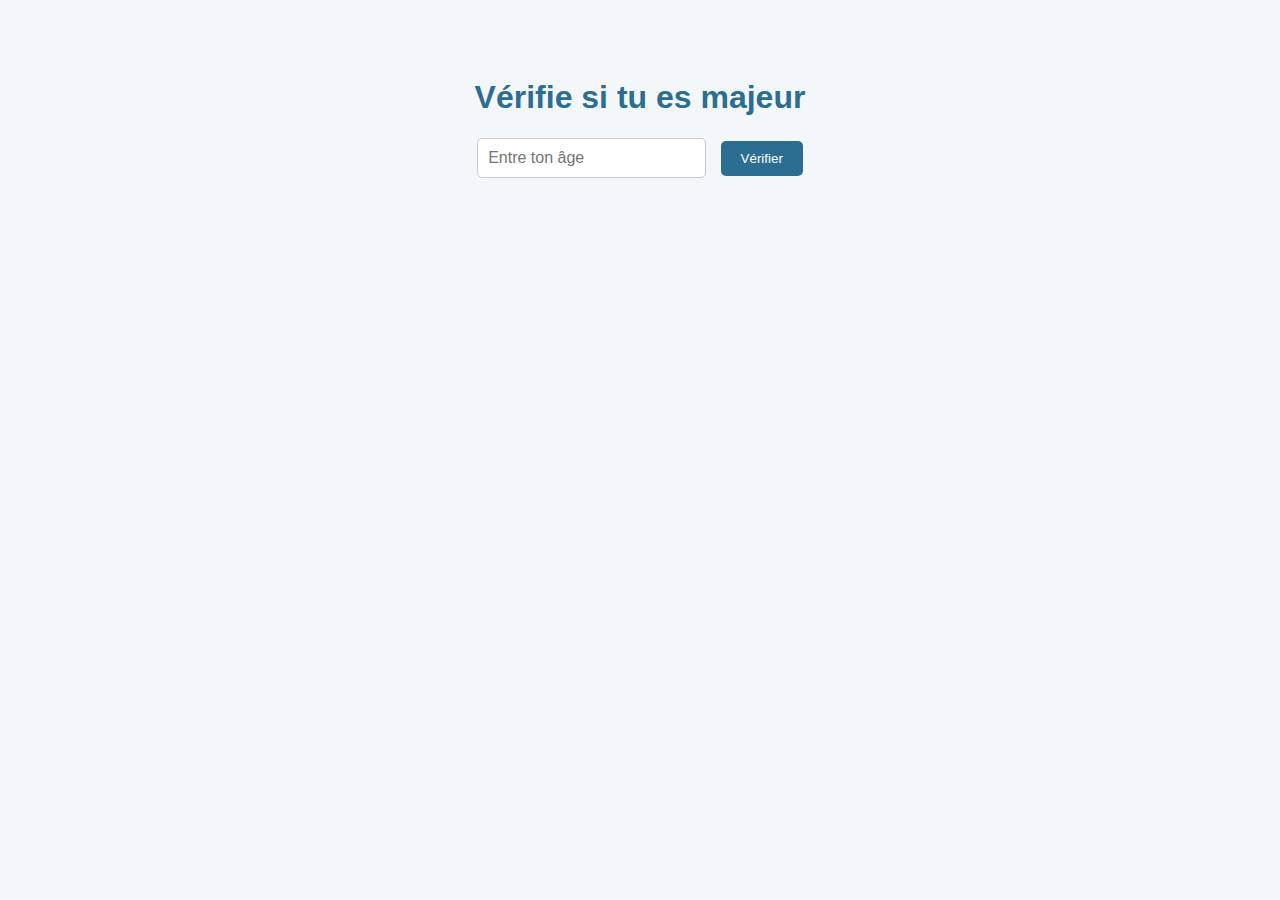
<file: age.html>
<!DOCTYPE html>
<html lang="fr">
<head>
  <meta charset="UTF-8">
  <title>Vérificateur d'âge</title>
  <style>
    body {
      font-family: Arial, sans-serif;
      background: #f4f7f9;
      text-align: center;
      padding-top: 50px;
    }

    h1 {
      color: #2C6E91;
    }

    input {
      padding: 10px;
      font-size: 16px;
      border-radius: 5px;
      border: 1px solid #ccc;
    }

    button {
      padding: 10px 20px;
      background: #2C6E91;
      color: white;
      border: none;
      border-radius: 5px;
      cursor: pointer;
      margin-left: 10px;
    }

    button:hover {
      background: #1a4a63;
    }

    p {
      font-size: 20px;
      margin-top: 20px;
      font-weight: bold;
    }
  </style>
</head>

<body>

  <h1>Vérifie si tu es majeur</h1>

  <input id="age" type="number" placeholder="Entre ton âge">
  <button onclick="verifierAge()">Vérifier</button>

  <p id="resultat"></p>

  <script>
    function estMajeur(age) {
      if (age >= 18) {
        return "Tu es MAJEUR 🎉";
      } else {
        return "Tu es MINEUR 👶";
      }
    }

    function verifierAge() {
      let age = document.getElementById("age").value;
      let message = estMajeur(age);
      document.getElementById("resultat").textContent = message;
    }
  </script>

</body>
</html>
</file>
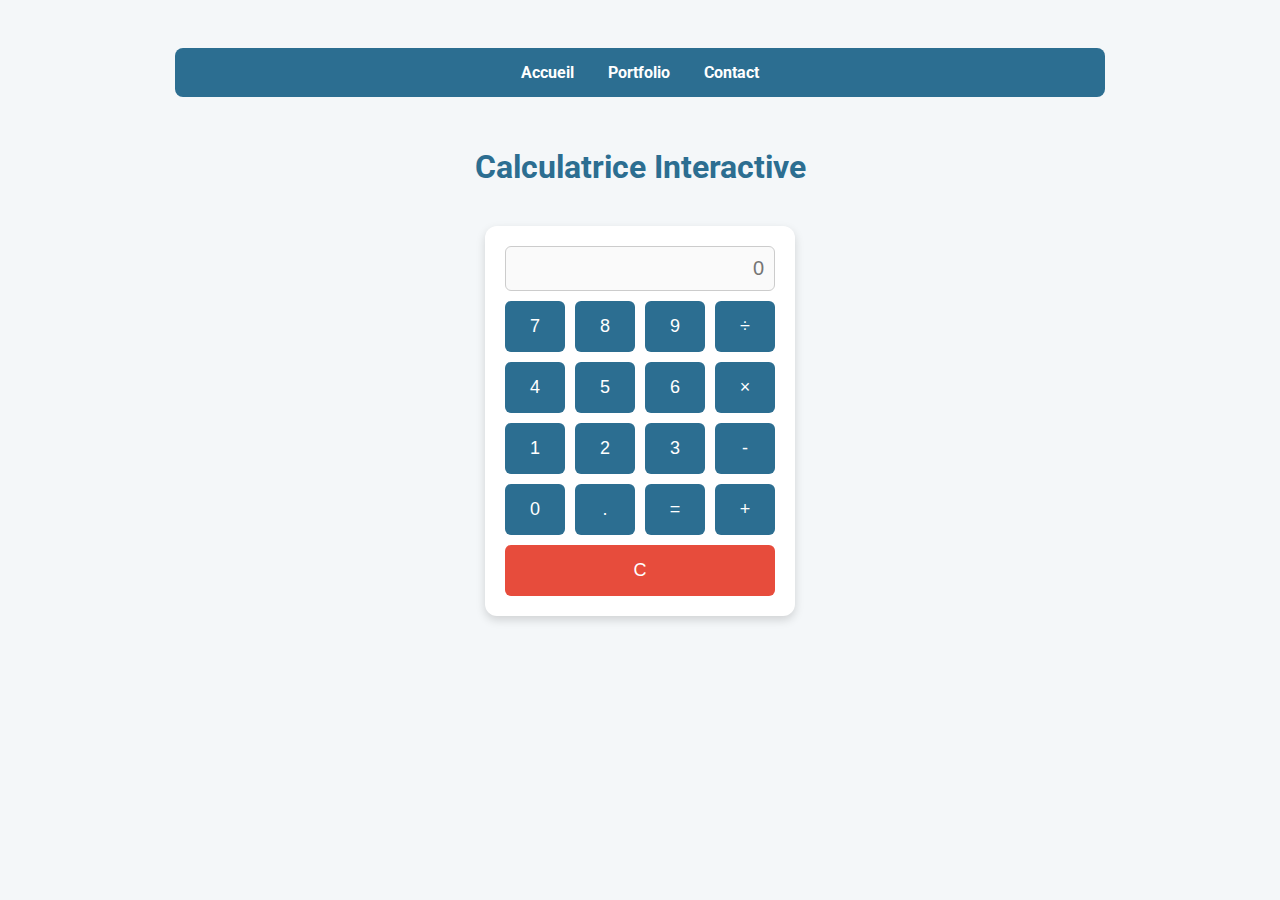
<file: calculatrice.html>
<!DOCTYPE html>
<html lang="fr">
<head>
  <meta charset="UTF-8">
  <title>Calculatrice Interactive</title>
  <link href="https://fonts.googleapis.com/css2?family=Roboto:wght@400;700&display=swap" rel="stylesheet">
  <style>
    body { font-family: 'Roboto', Arial, sans-serif; background-color: #f4f7f9; display: flex; flex-direction: column; align-items: center; padding: 40px; color: #333; }
    nav { background-color: #2C6E91; padding: 15px; text-align: center; border-radius: 8px; width: 100%; max-width: 900px; margin-bottom: 30px; }
    nav a { color: white; margin: 0 15px; font-weight: bold; text-decoration: none; }
    nav a:hover { text-decoration: underline; }
    h1 { color: #2C6E91; margin-bottom: 20px; }
    .calculator { background: white; padding: 20px; border-radius: 12px; box-shadow: 0 4px 10px rgba(0,0,0,0.15); display: grid; grid-template-columns: repeat(4, 60px); grid-gap: 10px; justify-content: center; margin-top: 20px; }
    .calculator input { grid-column: span 4; padding: 10px; font-size: 20px; text-align: right; border-radius: 6px; border: 1px solid #ccc; }
    button { padding: 15px; font-size: 18px; border-radius: 6px; border: none; background-color: #2C6E91; color: white; cursor: pointer; transition: background 0.3s; }
    button:hover { background-color: #1a4a63; }
  </style>
</head>
<body>

  <!-- Barre de navigation -->
  <nav>
    <a href="index.html">Accueil</a>
    <a href="portfolio.html">Portfolio</a>
    <a href="#contact">Contact</a>
  </nav>

  <h1>Calculatrice Interactive</h1>

  <div class="calculator">
    <input type="text" id="display" disabled placeholder="0">
    <button onclick="appendNumber('7')">7</button>
    <button onclick="appendNumber('8')">8</button>
    <button onclick="appendNumber('9')">9</button>
    <button onclick="setOperation('/')">÷</button>
    <button onclick="appendNumber('4')">4</button>
    <button onclick="appendNumber('5')">5</button>
    <button onclick="appendNumber('6')">6</button>
    <button onclick="setOperation('*')">×</button>
    <button onclick="appendNumber('1')">1</button>
    <button onclick="appendNumber('2')">2</button>
    <button onclick="appendNumber('3')">3</button>
    <button onclick="setOperation('-')">-</button>
    <button onclick="appendNumber('0')">0</button>
    <button onclick="appendNumber('.')">.</button>
    <button onclick="calculate()">=</button>
    <button onclick="setOperation('+')">+</button>
    <button onclick="clearDisplay()" style="grid-column: span 4; background-color:#e74c3c;">C</button>
  </div>

  <script>
    let currentOperation = null;
    let firstNumber = '';
    let secondNumber = '';
    let isSecond = false;
    const display = document.getElementById('display');
    function appendNumber(num) { if (!isSecond) { firstNumber += num; display.value = firstNumber; } else { secondNumber += num; display.value = secondNumber; } }
    function setOperation(op) { if (firstNumber === '') return; currentOperation = op; isSecond = true; display.value = ''; }
    function calculate() { if (!firstNumber || !secondNumber || !currentOperation) return; let result; const a = parseFloat(firstNumber); const b = parseFloat(secondNumber); switch(currentOperation) { case '+': result = a + b; break; case '-': result = a - b; break; case '*': result = a * b; break; case '/': result = a / b; break; } display.value = result; firstNumber = result.toString(); secondNumber = ''; isSecond = false; currentOperation = null; }
    function clearDisplay() { firstNumber = ''; secondNumber = ''; isSecond = false; currentOperation = null; display.value = ''; }
  </script>

</body>
</html>
</file>
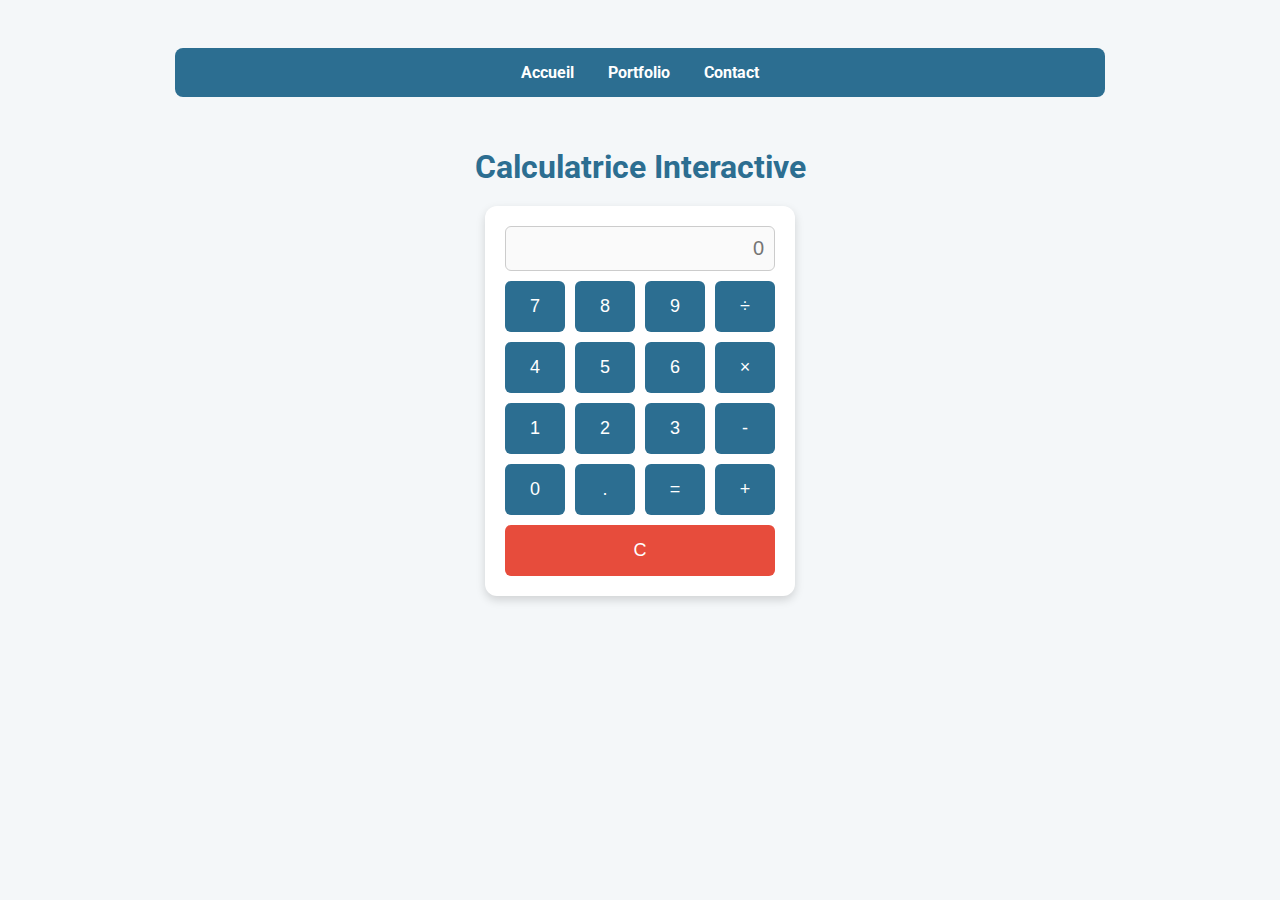
<file: Calculatrice.html>
<!DOCTYPE html>
<html lang="fr">
<head>
  <meta charset="UTF-8">
  <title>Calculatrice Interactive</title>
  
  <!-- Google Fonts -->
  <link href="https://fonts.googleapis.com/css2?family=Roboto:wght@400;700&display=swap" rel="stylesheet">

  <style>
    body {
      font-family: 'Roboto', Arial, sans-serif;
      background-color: #f4f7f9;
      display: flex;
      flex-direction: column;
      align-items: center;
      padding: 40px;
      color: #333;
    }

    nav {
      background-color: #2C6E91;
      padding: 15px;
      text-align: center;
      border-radius: 8px;
      width: 100%;
      max-width: 900px;
      margin-bottom: 30px;
    }

    nav a {
      color: white;
      margin: 0 15px;
      font-weight: bold;
      text-decoration: none;
    }

    nav a:hover {
      text-decoration: underline;
    }

    h1 {
      color: #2C6E91;
      margin-bottom: 20px;
    }

    .calculator {
      background: white;
      padding: 20px;
      border-radius: 12px;
      box-shadow: 0 4px 10px rgba(0,0,0,0.15);
      display: grid;
      grid-template-columns: repeat(4, 60px);
      grid-gap: 10px;
    }

    .calculator input {
      grid-column: span 4;
      padding: 10px;
      font-size: 20px;
      text-align: right;
      border-radius: 6px;
      border: 1px solid #ccc;
    }

    button {
      padding: 15px;
      font-size: 18px;
      border-radius: 6px;
      border: none;
      background-color: #2C6E91;
      color: white;
      cursor: pointer;
      transition: background 0.3s;
    }

    button:hover {
      background-color: #1a4a63;
    }
  </style>
</head>

<body>

  <!-- Barre de navigation -->
  <nav>
    <a href="index.html">Accueil</a>
    <a href="portfolio.html">Portfolio</a>
    <a href="#contact">Contact</a>
  </nav>

  <h1>Calculatrice Interactive</h1>

  <div class="calculator">
    <input type="text" id="display" disabled placeholder="0">
    <button onclick="appendNumber('7')">7</button>
    <button onclick="appendNumber('8')">8</button>
    <button onclick="appendNumber('9')">9</button>
    <button onclick="setOperation('/')">÷</button>
    <button onclick="appendNumber('4')">4</button>
    <button onclick="appendNumber('5')">5</button>
    <button onclick="appendNumber('6')">6</button>
    <button onclick="setOperation('*')">×</button>
    <button onclick="appendNumber('1')">1</button>
    <button onclick="appendNumber('2')">2</button>
    <button onclick="appendNumber('3')">3</button>
    <button onclick="setOperation('-')">-</button>
    <button onclick="appendNumber('0')">0</button>
    <button onclick="appendNumber('.')">.</button>
    <button onclick="calculate()">=</button>
    <button onclick="setOperation('+')">+</button>
    <button onclick="clearDisplay()" style="grid-column: span 4; background-color:#e74c3c;">C</button>
  </div>

  <script>
    let currentOperation = null;
    let firstNumber = '';
    let secondNumber = '';
    let isSecond = false;

    const display = document.getElementById('display');

    function appendNumber(num) {
      if (!isSecond) {
        firstNumber += num;
        display.value = firstNumber;
      } else {
        secondNumber += num;
        display.value = secondNumber;
      }
    }

    function setOperation(op) {
      if (firstNumber === '') return;
      currentOperation = op;
      isSecond = true;
      display.value = '';
    }

    function calculate() {
      if (!firstNumber || !secondNumber || !currentOperation) return;
      let result;
      const a = parseFloat(firstNumber);
      const b = parseFloat(secondNumber);
      switch(currentOperation) {
        case '+': result = a + b; break;
        case '-': result = a - b; break;
        case '*': result = a * b; break;
        case '/': result = a / b; break;
      }
      display.value = result;
      firstNumber = result.toString();
      secondNumber = '';
      isSecond = false;
      currentOperation = null;
    }

    function clearDisplay() {
      firstNumber = '';
      secondNumber = '';
      isSecond = false;
      currentOperation = null;
      display.value = '';
    }
  </script>

</body>
</html>
</file>
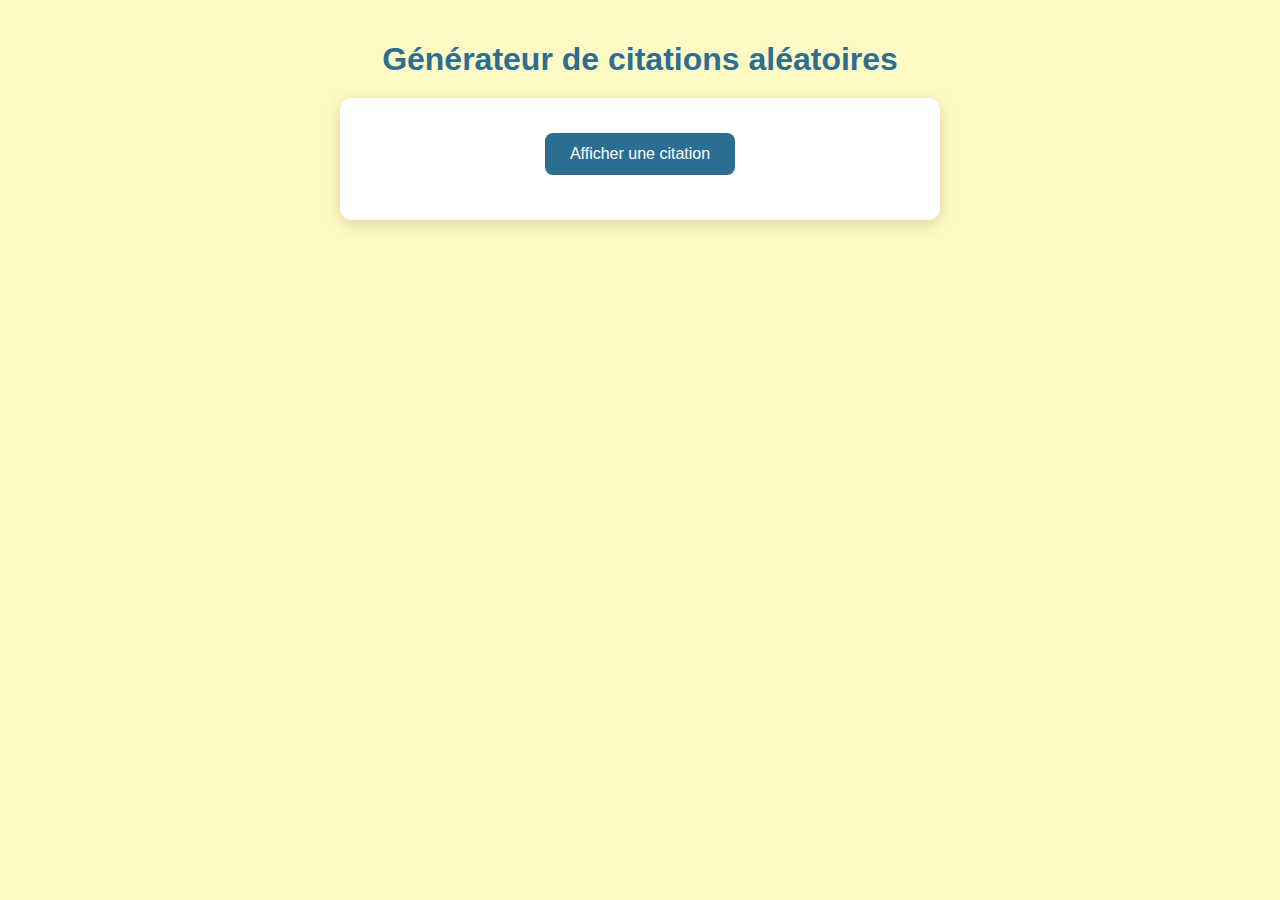
<file: citations.html>
<!DOCTYPE html>
<html lang="fr">
<head>
  <meta charset="UTF-8">
  <title>Générateur de citations</title>
  <style>
    body {
      font-family: 'Roboto', Arial, sans-serif;
      background-color: #fff9c4; /* arrière-plan jaune clair */
      max-width: 600px;
      margin: auto;
      padding: 20px;
      text-align: center;
    }

    h1 {
      color: #2C6E91;
      margin-bottom: 20px;
    }

    .box {
      background: white;
      padding: 25px;
      border-radius: 12px;
      box-shadow: 0 4px 15px rgba(0,0,0,0.15);
      margin-bottom: 30px;
    }

    button {
      padding: 12px 25px;
      background-color: #2C6E91;
      color: white;
      border: none;
      border-radius: 8px;
      cursor: pointer;
      font-size: 16px;
      margin-top: 10px;
      transition: background 0.3s;
    }

    button:hover {
      background-color: #1a4a63;
    }

    #citation {
      margin-top: 20px;
      font-size: 18px;
      font-style: italic;
      color: #2C6E91;
    }
  </style>
</head>
<body>

  <h1>Générateur de citations aléatoires</h1>

  <div class="box">
    <button onclick="nouvelleCitation()">Afficher une citation</button>
    <div id="citation"></div>
  </div>

  <script>
    const citations = [
      "La vie est un mystère qu'il faut vivre, et non un problème à résoudre. – Gandhi",
      "Le succès c’est tomber sept fois et se relever huit. – Proverbe japonais",
      "Rêve comme si tu vivais éternellement, vis comme si tu mourais aujourd’hui. – James Dean",
      "Le bonheur n’est pas quelque chose de prêt à l’emploi. – Dalaï Lama",
      "Fais de ta vie un rêve, et d’un rêve, une réalité. – Antoine de Saint-Exupéry"
    ];

    function nouvelleCitation() {
      const index = Math.floor(Math.random() * citations.length);
      document.getElementById("citation").textContent = citations[index];
    }
  </script>

</body>
</html>
</file>
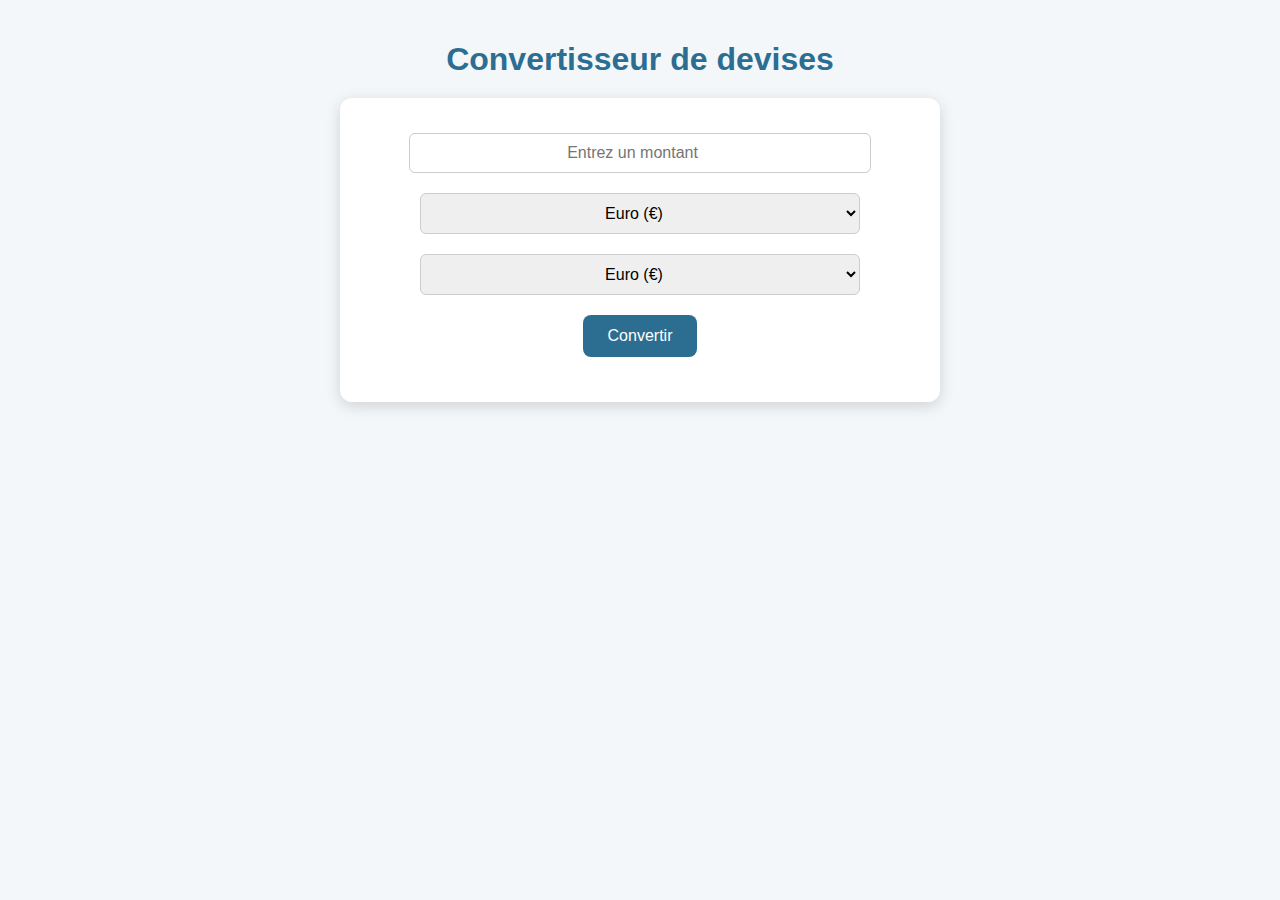
<file: convertisseur.html>
<!DOCTYPE html>
<html lang="fr">
<head>
  <meta charset="UTF-8">
  <title>Convertisseur de devises</title>
  <style>
    body {
      font-family: 'Roboto', Arial, sans-serif;
      background-color: #f4f7f9;
      max-width: 600px;
      margin: auto;
      padding: 20px;
      text-align: center;
    }

    h1 {
      color: #2C6E91;
      margin-bottom: 20px;
    }

    .box {
      background: white;
      padding: 25px;
      border-radius: 12px;
      box-shadow: 0 4px 15px rgba(0,0,0,0.15);
      margin-bottom: 30px;
    }

    input, select {
      padding: 10px;
      font-size: 16px;
      margin: 10px 0;
      border-radius: 6px;
      border: 1px solid #ccc;
      width: 80%;
      text-align: center;
    }

    button {
      padding: 12px 25px;
      background-color: #2C6E91;
      color: white;
      border: none;
      border-radius: 8px;
      cursor: pointer;
      font-size: 16px;
      margin-top: 10px;
      transition: background 0.3s;
    }

    button:hover {
      background-color: #1a4a63;
    }

    #resultat {
      margin-top: 20px;
      font-size: 20px;
      font-weight: bold;
      color: #2C6E91;
    }
  </style>
</head>
<body>

  <h1>Convertisseur de devises</h1>

  <div class="box">
    <input type="number" id="montant" placeholder="Entrez un montant">
    <br>
    <select id="from">
      <option value="EUR">Euro (€)</option>
      <option value="USD">Dollar ($)</option>
      <option value="EGP">Livre égyptienne (EGP)</option>
    </select>
    <br>
    <select id="to">
      <option value="EUR">Euro (€)</option>
      <option value="USD">Dollar ($)</option>
      <option value="EGP">Livre égyptienne (EGP)</option>
    </select>
    <br>
    <button onclick="convertir()">Convertir</button>

    <div id="resultat"></div>
  </div>

  <script>
    // Taux fixes
    const taux = {
      "EUR": { "USD": 1.08, "EGP": 55, "EUR": 1 },
      "USD": { "EUR": 0.93, "EGP": 50.9, "USD": 1 },
      "EGP": { "EUR": 0.018, "USD": 0.019, "EGP": 1 }
    };

    function convertir() {
      let montant = parseFloat(document.getElementById("montant").value);
      let from = document.getElementById("from").value;
      let to = document.getElementById("to").value;

      if (isNaN(montant)) {
        alert("Merci d’entrer un montant valide !");
        return;
      }

      let resultat = montant * taux[from][to];
      document.getElementById("resultat").textContent = 
        montant + " " + from + " = " + resultat.toFixed(2) + " " + to;
    }
  </script>

</body>
</html>
</file>
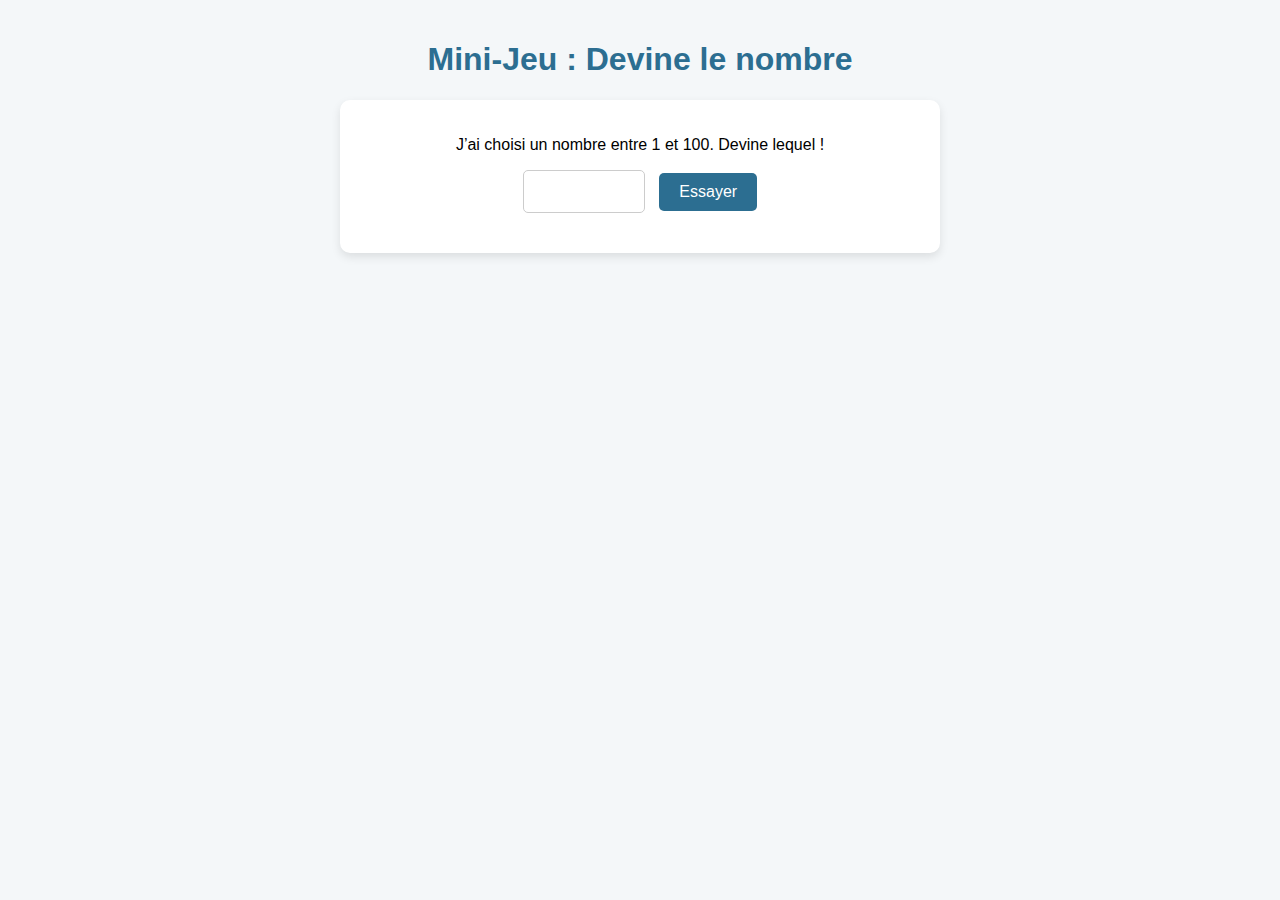
<file: devine.html>
<!DOCTYPE html>
<html lang="fr">
<head>
  <meta charset="UTF-8">
  <title>Devine le nombre</title>
  <style>
    body {
      font-family: Arial, sans-serif;
      background: #f4f7f9;
      padding: 20px;
      max-width: 600px;
      margin: auto;
      text-align: center;
    }

    h1 {
      color: #2C6E91;
    }

    .box {
      background: white;
      padding: 20px;
      border-radius: 10px;
      box-shadow: 0 4px 10px rgba(0,0,0,0.1);
      margin-top: 20px;
    }

    input {
      padding: 10px;
      font-size: 18px;
      border-radius: 5px;
      border: 1px solid #ccc;
      width: 100px;
      text-align: center;
    }

    button {
      padding: 10px 20px;
      margin-left: 10px;
      background-color: #2C6E91;
      color: white;
      border: none;
      border-radius: 5px;
      cursor: pointer;
      font-size: 16px;
    }

    button:hover {
      background-color: #1a4a63;
    }

    #message {
      margin-top: 20px;
      font-size: 18px;
      font-weight: bold;
      color: #2C6E91;
    }
  </style>
</head>
<body>

  <h1>Mini-Jeu : Devine le nombre</h1>

  <div class="box">
    <p>J’ai choisi un nombre entre 1 et 100. Devine lequel !</p>
    <input type="number" id="guess" min="1" max="100">
    <button onclick="verifier()">Essayer</button>

    <p id="message"></p>
    <p id="essais"></p>
  </div>

  <script>
    let nombreSecret = Math.floor(Math.random() * 100) + 1;
    let compteur = 0;

    function verifier() {
      let essai = parseInt(document.getElementById("guess").value);
      compteur++;

      if (essai === nombreSecret) {
        document.getElementById("message").textContent = "🎉 Bravo ! Tu as trouvé le nombre en " + compteur + " essais !";
      } else if (essai < nombreSecret) {
        document.getElementById("message").textContent = "Plus haut ⬆️";
      } else if (essai > nombreSecret) {
        document.getElementById("message").textContent = "Plus bas ⬇️";
      }

      document.getElementById("essais").textContent = "Nombre d’essais : " + compteur;
    }
  </script>

</body>
</html>
</file>
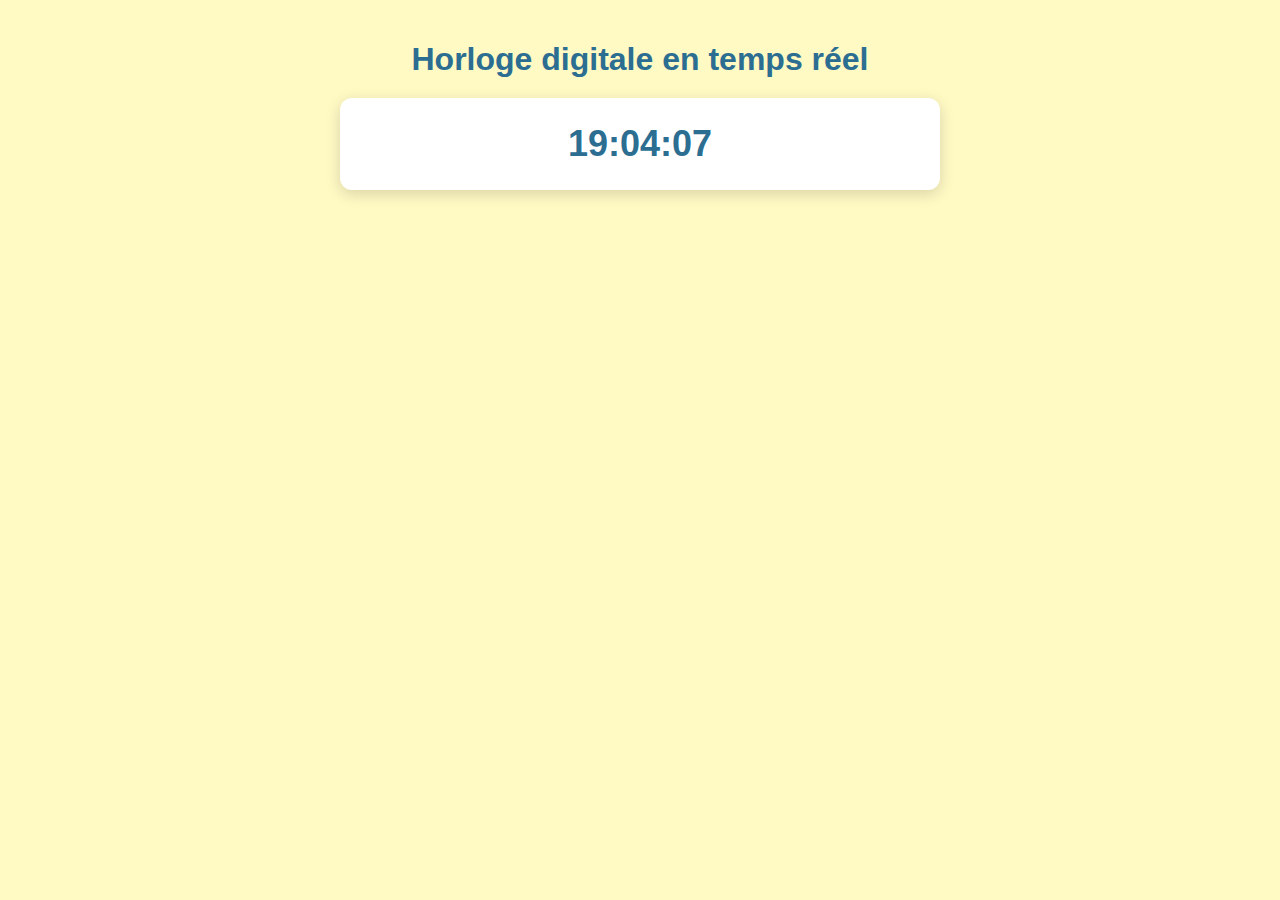
<file: horloge.html>
<!DOCTYPE html>
<html lang="fr">
<head>
  <meta charset="UTF-8">
  <title>Horloge digitale</title>
  <style>
    body {
      font-family: 'Roboto', Arial, sans-serif;
      background-color: #fff9c4; /* arrière-plan jaune clair */
      max-width: 600px;
      margin: auto;
      padding: 20px;
      text-align: center;
    }

    h1 {
      color: #2C6E91;
      margin-bottom: 20px;
    }

    .box {
      background: white;
      padding: 25px;
      border-radius: 12px;
      box-shadow: 0 4px 15px rgba(0,0,0,0.15);
      margin-bottom: 30px;
    }

    #horloge {
      font-size: 36px;
      font-weight: bold;
      color: #2C6E91;
    }
  </style>
</head>
<body>

  <h1>Horloge digitale en temps réel</h1>

  <div class="box">
    <div id="horloge"></div>
  </div>

  <script>
    function mettreAJourHorloge() {
      const maintenant = new Date();
      let h = maintenant.getHours().toString().padStart(2,'0');
      let m = maintenant.getMinutes().toString().padStart(2,'0');
      let s = maintenant.getSeconds().toString().padStart(2,'0');
      document.getElementById("horloge").textContent = `${h}:${m}:${s}`;
    }

    setInterval(mettreAJourHorloge, 1000);
    mettreAJourHorloge(); // affichage immédiat au chargement
  </script>

</body>
</html>
</file>
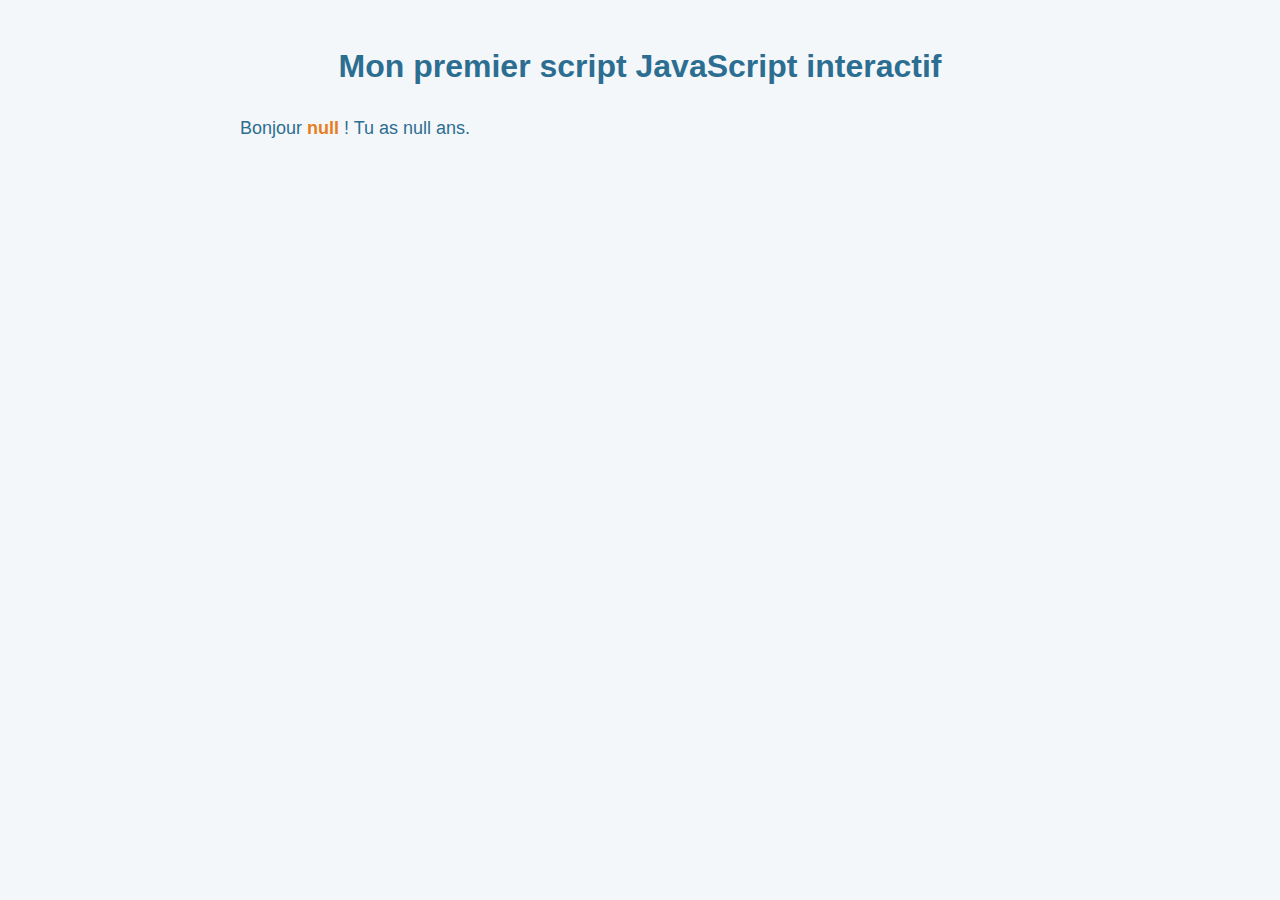
<file: interaction.html>
<!DOCTYPE html>
<html lang="fr">
<head>
  <meta charset="UTF-8">
  <title>Script Interactif</title>
  <style>
    body {
      font-family: 'Arial', sans-serif;
      background-color: #f4f7f9;
      color: #333;
      max-width: 800px;
      margin: auto;
      padding: 20px;
      line-height: 1.6;
    }

    h1 {
      color: #2C6E91;
      text-align: center;
    }

    p {
      font-size: 18px;
      color: #2C6E91;
    }

    .highlight {
      color: #e67e22; /* couleur orange pour les messages */
      font-weight: bold;
    }
  </style>
</head>
<body>

  <h1>Mon premier script JavaScript interactif</h1>

  <script>
    let prenomUser = prompt("Quel est ton prénom ?");
    let ageUser = prompt("Quel âge as-tu ?");
    let aimeCoderUser = prompt("Aimes-tu coder ? (oui/non)");

    document.body.innerHTML += `<p>Bonjour <span class="highlight">${prenomUser}</span> ! Tu as ${ageUser} ans.</p>`;

    if (aimeCoderUser.toLowerCase() === "oui") {
      document.body.innerHTML += `<p class="highlight">J'aime coder !</p>`;
    }
  </script>

</body>
</html>
</file>
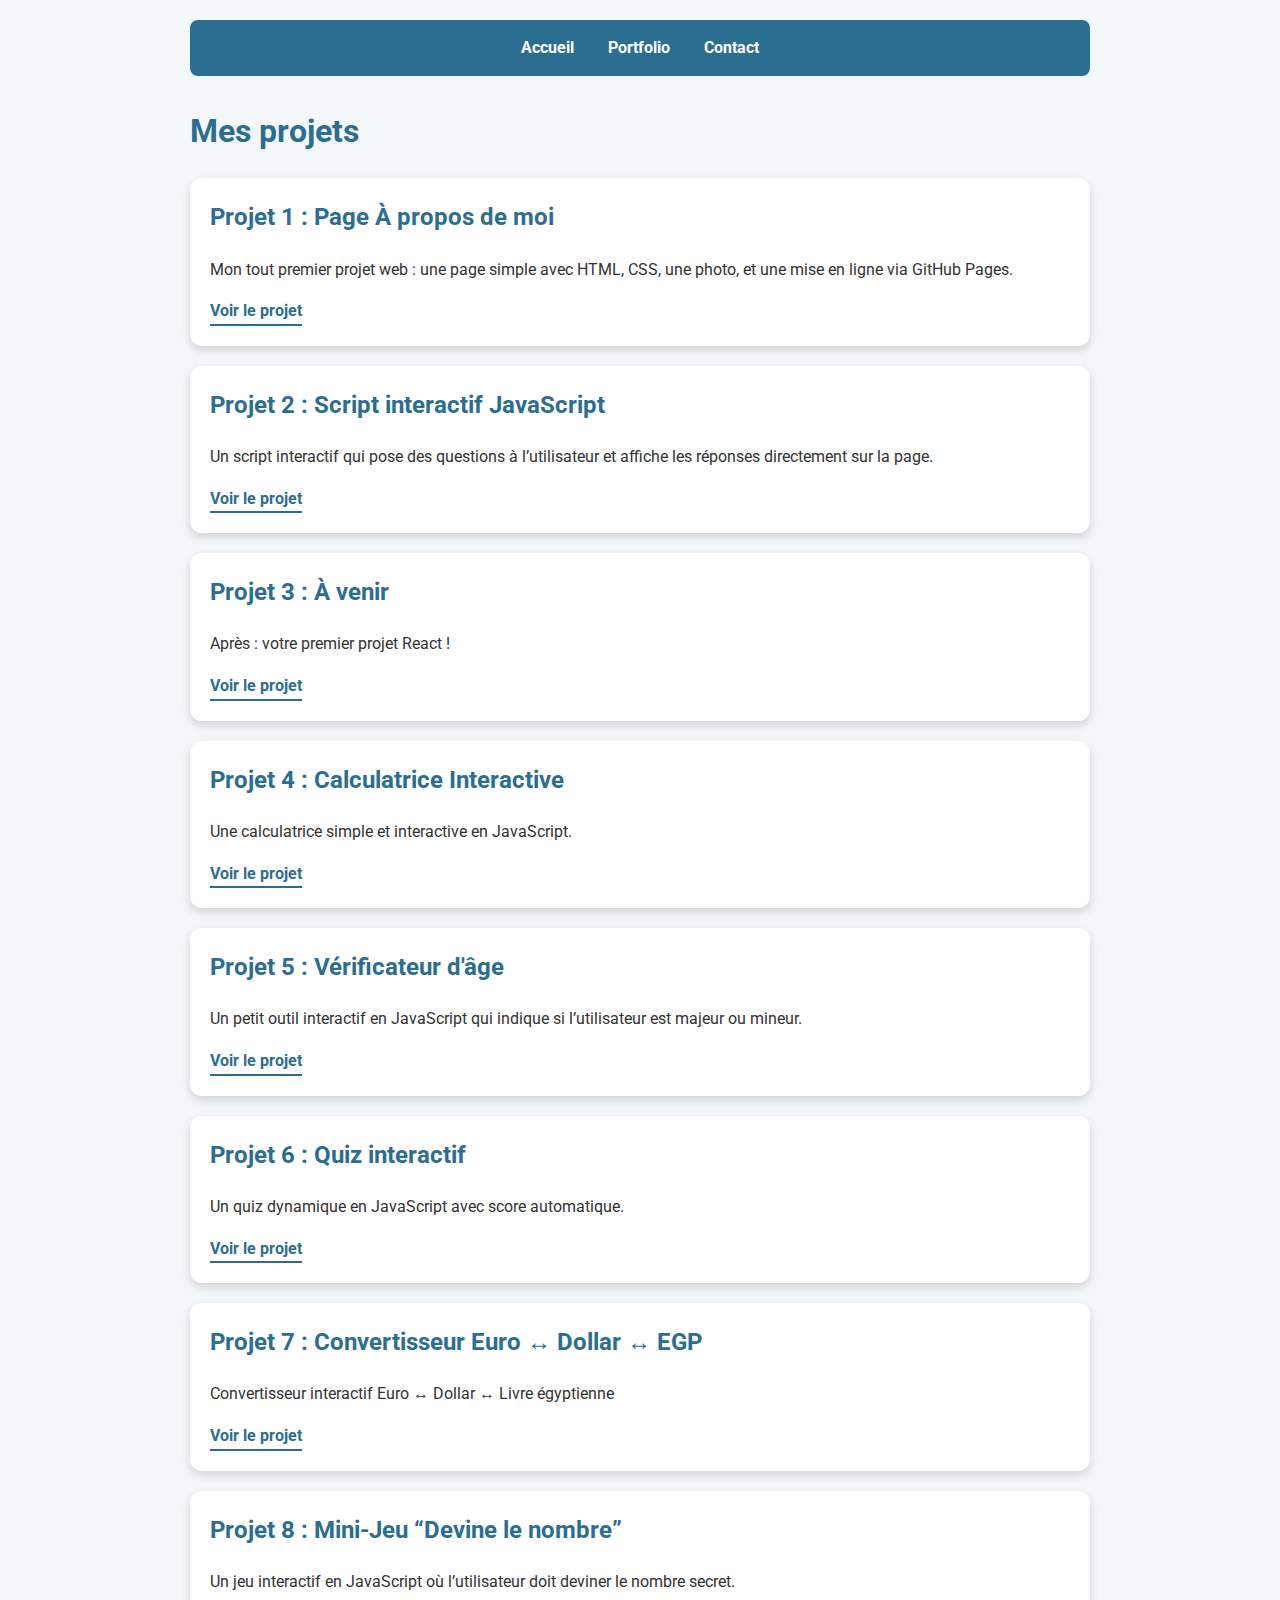
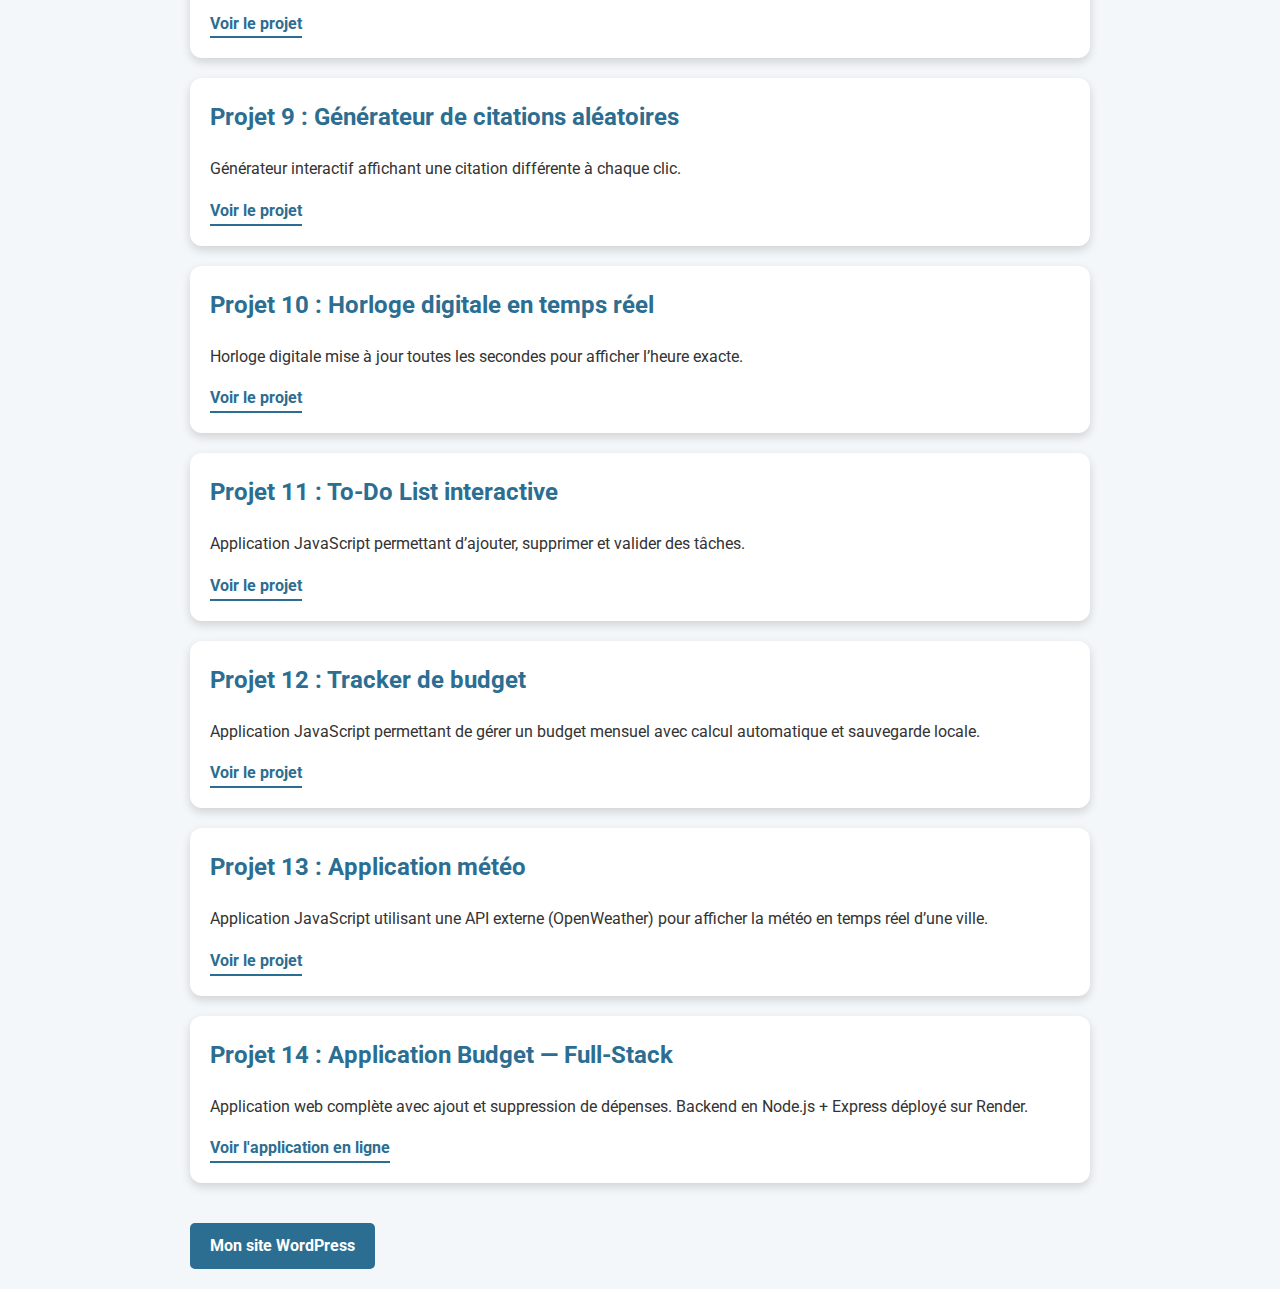
<file: portfolio.html>
<!DOCTYPE html>
<html lang="fr">
<head>
  <meta charset="UTF-8">
  <title>Mon portfolio</title>
  
  <!-- Google Fonts -->
  <link href="https://fonts.googleapis.com/css2?family=Roboto:wght@400;700&display=swap" rel="stylesheet">

  <style>
    body {
      font-family: 'Roboto', Arial, sans-serif;
      max-width: 900px;
      margin: auto;
      padding: 20px;
      line-height: 1.6;
      background-color: #f4f7f9;
      color: #333;
    }

    h1, h2 {
      color: #2C6E91;
    }

    nav {
      background-color: #2C6E91;
      padding: 15px;
      text-align: center;
      border-radius: 8px;
      margin-bottom: 30px;
    }

    nav a {
      color: white;
      margin: 0 15px;
      font-weight: bold;
      text-decoration: none;
    }

    nav a:hover {
      text-decoration: underline;
    }

    .project {
      background: white;
      padding: 20px;
      border-radius: 12px;
      margin-bottom: 20px;
      box-shadow: 0 4px 10px rgba(0,0,0,0.15);
      transition: transform 0.3s, box-shadow 0.3s;
    }

    .project:hover {
      transform: translateY(-5px);
      box-shadow: 0 8px 20px rgba(0,0,0,0.2);
    }

    .project h2, .project h3 {
      margin-top: 0;
    }

    .project a {
      display: block;
      margin-top: 10px;
      text-decoration: none;
      font-weight: bold;
      color: #2C6E91;
      border-bottom: 2px solid #2C6E91;
      width: fit-content;
      transition: color 0.3s, border-color 0.3s;
    }

    .project a:hover {
      color: #1a4a63;
      border-color: #1a4a63;
    }

    button {
      padding: 15px;
      font-size: 18px;
      border-radius: 6px;
      border: none;
      background-color: #2C6E91;
      color: white;
      cursor: pointer;
      transition: background 0.3s;
    }

    button:hover {
      background-color: #1a4a63;
    }

  </style>
</head>

<body>

  <!-- Barre de navigation -->
  <nav>
    <a href="index.html">Accueil</a>
    <a href="portfolio.html">Portfolio</a>
    <a href="#contact">Contact</a>
  </nav>

  <h1>Mes projets</h1>

  <!-- Projet 1 -->
  <div class="project">
    <h2>Projet 1 : Page À propos de moi</h2>
    <p>
      Mon tout premier projet web : une page simple avec HTML, CSS, une photo, et une mise en ligne via GitHub Pages.
    </p>
    <a href="index.html">Voir le projet</a>
  </div>

  <!-- Projet 2 : Script interactif JS -->
  <div class="project">
    <h2>Projet 2 : Script interactif JavaScript</h2>
    <p>
      Un script interactif qui pose des questions à l’utilisateur et affiche les réponses directement sur la page.
    </p>
    <a href="https://androboulos.github.io/Mon-site/interaction.html" target="_blank">Voir le projet</a>
  </div>

  <!-- Projet 3 -->
  <div class="project">
    <h2>Projet 3 : À venir</h2>
    <p>
      Après : votre premier projet React !
    </p>
    <a href="#">Voir le projet</a>
  </div>

  <!-- Projet 4 : Calculatrice -->
  <div class="project">
    <h2>Projet 4 : Calculatrice Interactive</h2>
    <p>
      Une calculatrice simple et interactive en JavaScript.
    </p>
    <a href="calculatrice.html">Voir le projet</a>
  </div>

  <div class="project">
  <h2>Projet 5 : Vérificateur d'âge</h2>
  <p>
    Un petit outil interactif en JavaScript qui indique si l’utilisateur est majeur ou mineur.
  </p>
  <a href="age.html">Voir le projet</a>
</div>

  <div class="project">
  <h2>Projet 6 : Quiz interactif</h2>
  <p>
    Un quiz dynamique en JavaScript avec score automatique.
  </p>
  <a href="quiz.html">Voir le projet</a>
</div>

  <div class="project">
  <h2>Projet 7 : Convertisseur Euro ↔ Dollar ↔ EGP</h2>
  <p>
    Convertisseur interactif Euro ↔ Dollar ↔ Livre égyptienne
  </p>
  <a href="convertisseur.html">Voir le projet</a>
</div>

  <div class="project">
  <h2>Projet 8 : Mini-Jeu “Devine le nombre”</h2>
  <p>
    Un jeu interactif en JavaScript où l’utilisateur doit deviner le nombre secret. 
  </p>
  <a href="devine.html">Voir le projet</a>
</div>

  <!-- Projet 9 : Générateur de citations aléatoires -->
<div class="project">
  <h2>Projet 9 : Générateur de citations aléatoires</h2>
  <p>
    Générateur interactif affichant une citation différente à chaque clic.
  </p>
  <a href="citations.html">Voir le projet</a>
</div>

<!-- Projet 10 : Horloge digitale en temps réel -->
<div class="project">
  <h2>Projet 10 : Horloge digitale en temps réel</h2>
  <p>
    Horloge digitale mise à jour toutes les secondes pour afficher l’heure exacte.
  </p>
  <a href="horloge.html">Voir le projet</a>
</div>

  <div class="project">
  <h2>Projet 11 : To-Do List interactive</h2>
  <p>
    Application JavaScript permettant d’ajouter, supprimer et valider des tâches.
  </p>
  <a href="todo/todo.html">Voir le projet</a>
</div>

  <div class="project">
  <h2>Projet 12 : Tracker de budget</h2>
  <p>
    Application JavaScript permettant de gérer un budget mensuel
    avec calcul automatique et sauvegarde locale.
  </p>
  <a href="budget/budget.html">Voir le projet</a>
</div>

  <div class="project">
  <h2>Projet 13 : Application météo</h2>
  <p>
    Application JavaScript utilisant une API externe (OpenWeather)
    pour afficher la météo en temps réel d’une ville.
  </p>
  <a href="meteo/meteo.html">Voir le projet</a>
</div>

  <div class="project">
  <h2>Projet 14 : Application Budget — Full-Stack</h2>
  <p>
    Application web complète avec ajout et suppression de dépenses.
    Backend en Node.js + Express déployé sur Render.
  </p>

  <a href="https://budget-app-backend-1-vash.onrender.com/auth/" target="_blank">
    Voir l'application en ligne
  </a>
</div>

  <!-- Bouton WordPress -->
  <a href="https://andromichel95-xykhl.wordpress.com/" target="_blank" 
     style="display:inline-block; padding:10px 20px; background-color:#2C6E91; color:white; text-decoration:none; border-radius:5px; font-weight:bold; margin-top:20px;">
    Mon site WordPress
  </a>

</body>
</html>
</file>
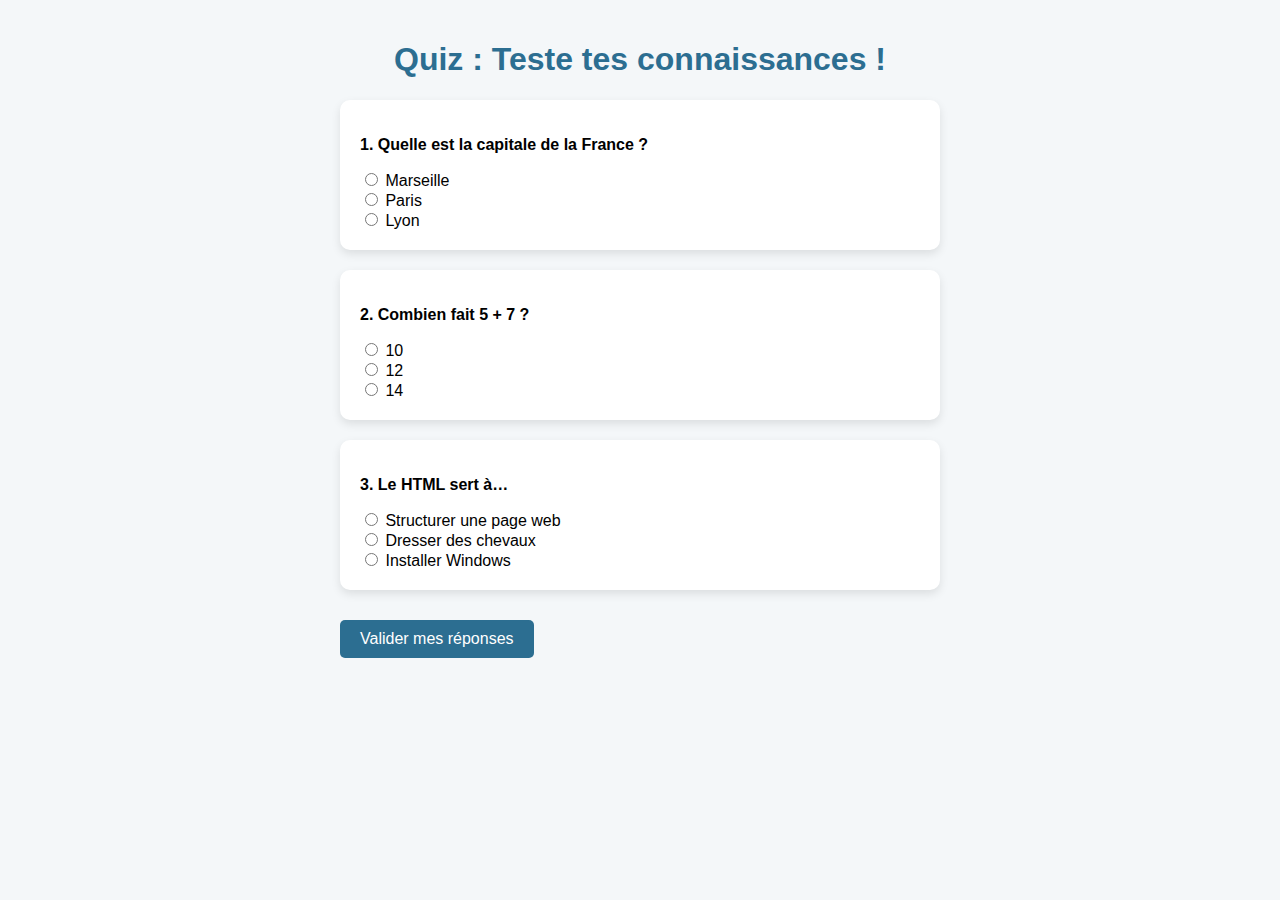
<file: quiz.html>
<!DOCTYPE html>
<html lang="fr">
<head>
  <meta charset="UTF-8">
  <title>Quiz Interactif</title>
  <style>
    body {
      font-family: Arial, sans-serif;
      background: #f4f7f9;
      padding: 20px;
      max-width: 600px;
      margin: auto;
    }

    h1 {
      text-align: center;
      color: #2C6E91;
    }

    .question {
      background: white;
      padding: 20px;
      margin-bottom: 20px;
      border-radius: 10px;
      box-shadow: 0 4px 10px rgba(0,0,0,0.1);
    }

    button {
      background-color: #2C6E91;
      color: white;
      padding: 10px 20px;
      border: none;
      margin-top: 10px;
      border-radius: 5px;
      cursor: pointer;
      font-size: 16px;
    }

    button:hover {
      background-color: #1a4a63;
    }

    #resultat {
      text-align: center;
      font-size: 20px;
      font-weight: bold;
      margin-top: 20px;
      color: #2C6E91;
    }
  </style>
</head>
<body>

  <h1>Quiz : Teste tes connaissances !</h1>

  <div class="question">
    <p><strong>1. Quelle est la capitale de la France ?</strong></p>
    <input type="radio" name="q1" value="0"> Marseille<br>
    <input type="radio" name="q1" value="1"> Paris<br>
    <input type="radio" name="q1" value="0"> Lyon<br>
  </div>

  <div class="question">
    <p><strong>2. Combien fait 5 + 7 ?</strong></p>
    <input type="radio" name="q2" value="0"> 10<br>
    <input type="radio" name="q2" value="1"> 12<br>
    <input type="radio" name="q2" value="0"> 14<br>
  </div>

  <div class="question">
    <p><strong>3. Le HTML sert à…</strong></p>
    <input type="radio" name="q3" value="1"> Structurer une page web<br>
    <input type="radio" name="q3" value="0"> Dresser des chevaux<br>
    <input type="radio" name="q3" value="0"> Installer Windows<br>
  </div>

  <button onclick="corriger()">Valider mes réponses</button>

  <div id="resultat"></div>

  <script>
    function corriger() {
      let score = 0;

      let q1 = document.querySelector('input[name="q1"]:checked');
      let q2 = document.querySelector('input[name="q2"]:checked');
      let q3 = document.querySelector('input[name="q3"]:checked');

      if (q1) score += parseInt(q1.value);
      if (q2) score += parseInt(q2.value);
      if (q3) score += parseInt(q3.value);

      document.getElementById("resultat").textContent =
        "Tu as obtenu : " + score + "/3 🎉";
    }
  </script>

</body>
</html>
</file>
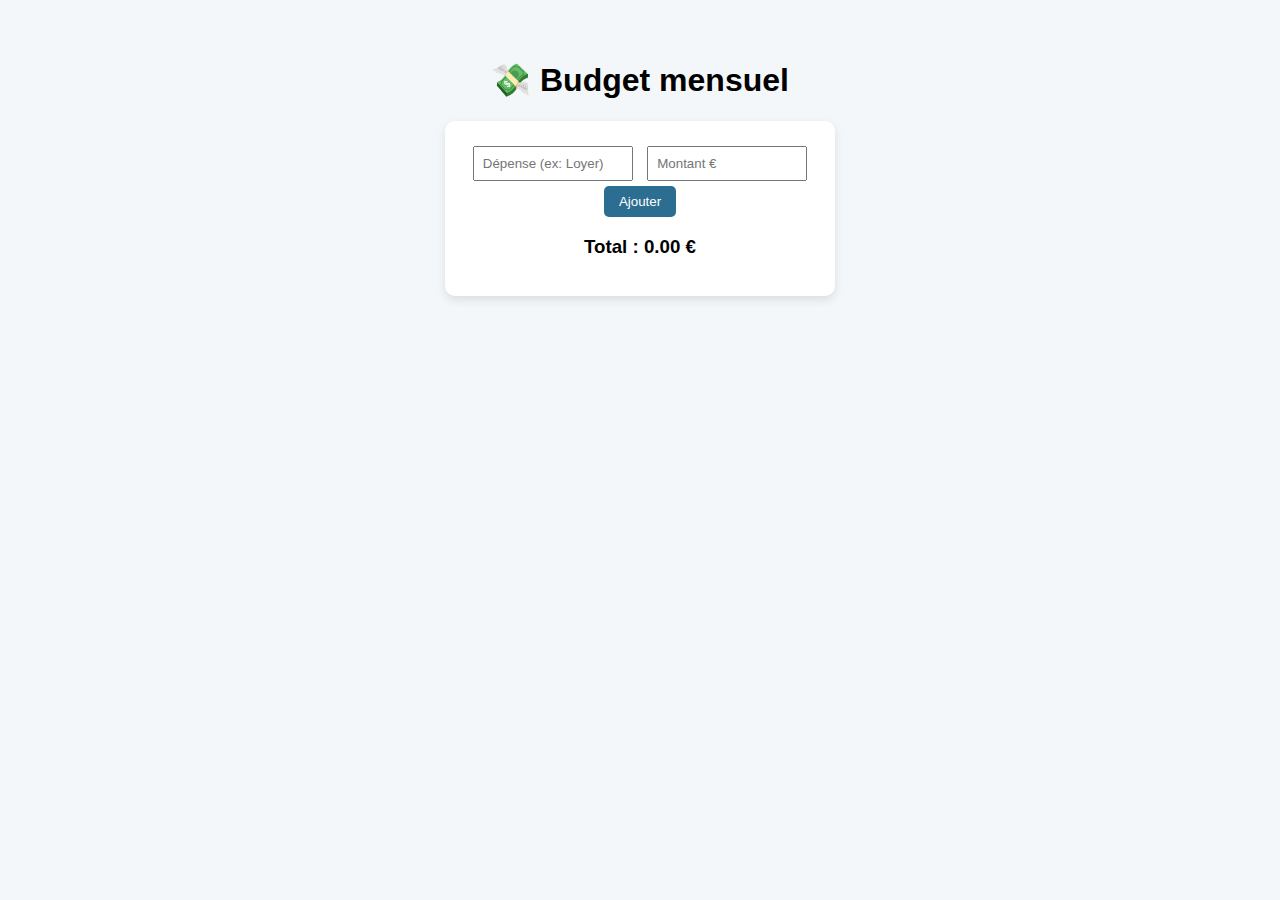
<file: budget/budget.html>
<!DOCTYPE html>
<html lang="fr">
<head>
  <meta charset="UTF-8">
  <title>Tracker de budget</title>
  <link rel="stylesheet" href="budget.css">
</head>
<body>

  <div class="container">
    <h1>💸 Budget mensuel</h1>

    <div class="budget-box">
      <input type="text" id="label" placeholder="Dépense (ex: Loyer)">
      <input type="number" id="amount" placeholder="Montant €">
      <button onclick="addExpense()">Ajouter</button>

      <ul id="list"></ul>

      <h3>Total : <span id="total">0</span> €</h3>
    </div>
  </div>

  <script src="budget.js"></script>
</body>
</html>
</file>
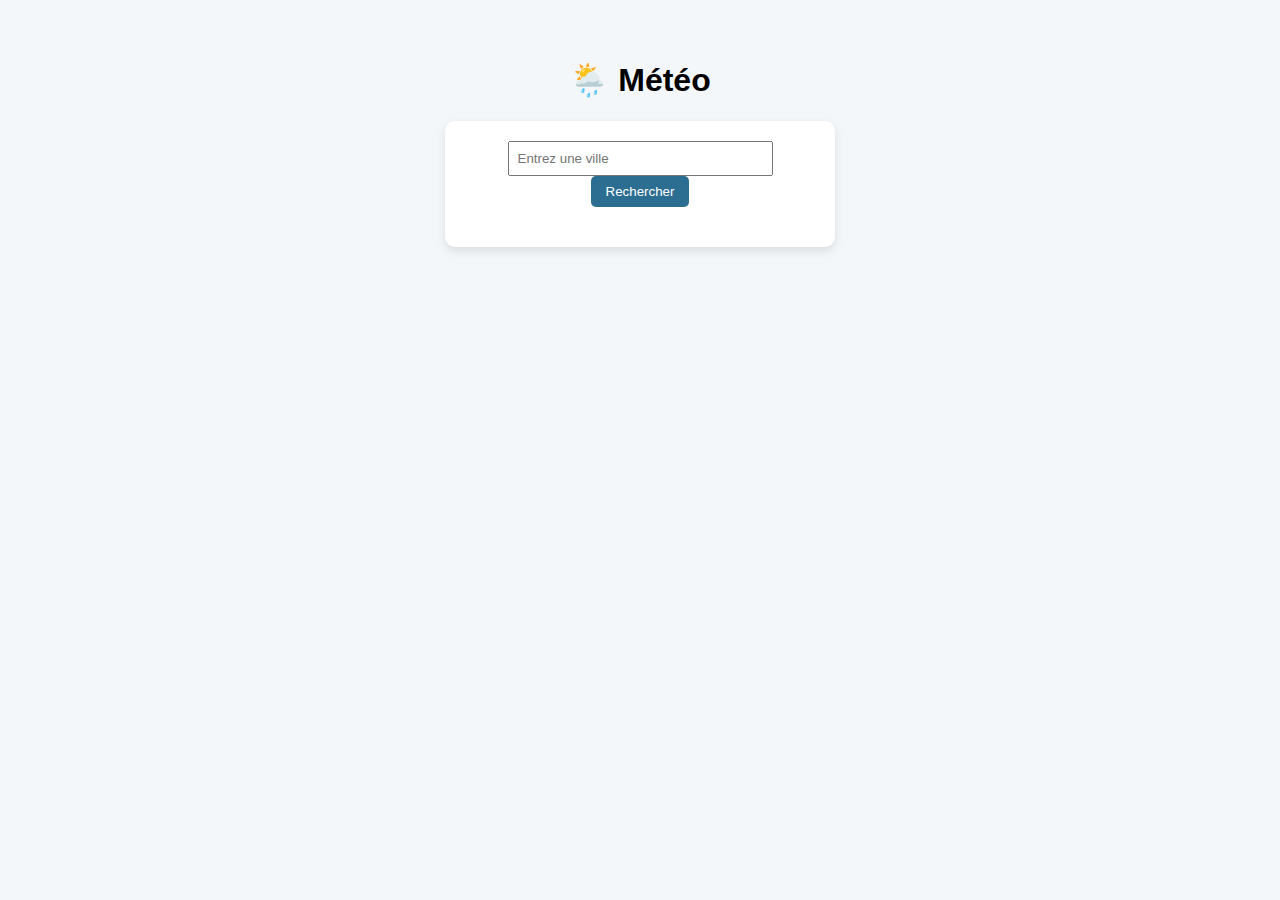
<file: meteo/meteo.html>
<!DOCTYPE html>
<html lang="fr">
<head>
  <meta charset="UTF-8">
  <title>Application météo</title>
  <link rel="stylesheet" href="meteo.css">
</head>
<body>

  <div class="container">
    <h1>🌦️ Météo</h1>

    <div class="meteo-box">
      <input type="text" id="city" placeholder="Entrez une ville">
      <button onclick="getWeather()">Rechercher</button>

      <div id="result"></div>
    </div>
  </div>

  <script src="meteo.js"></script>
</body>
</html>
</file>
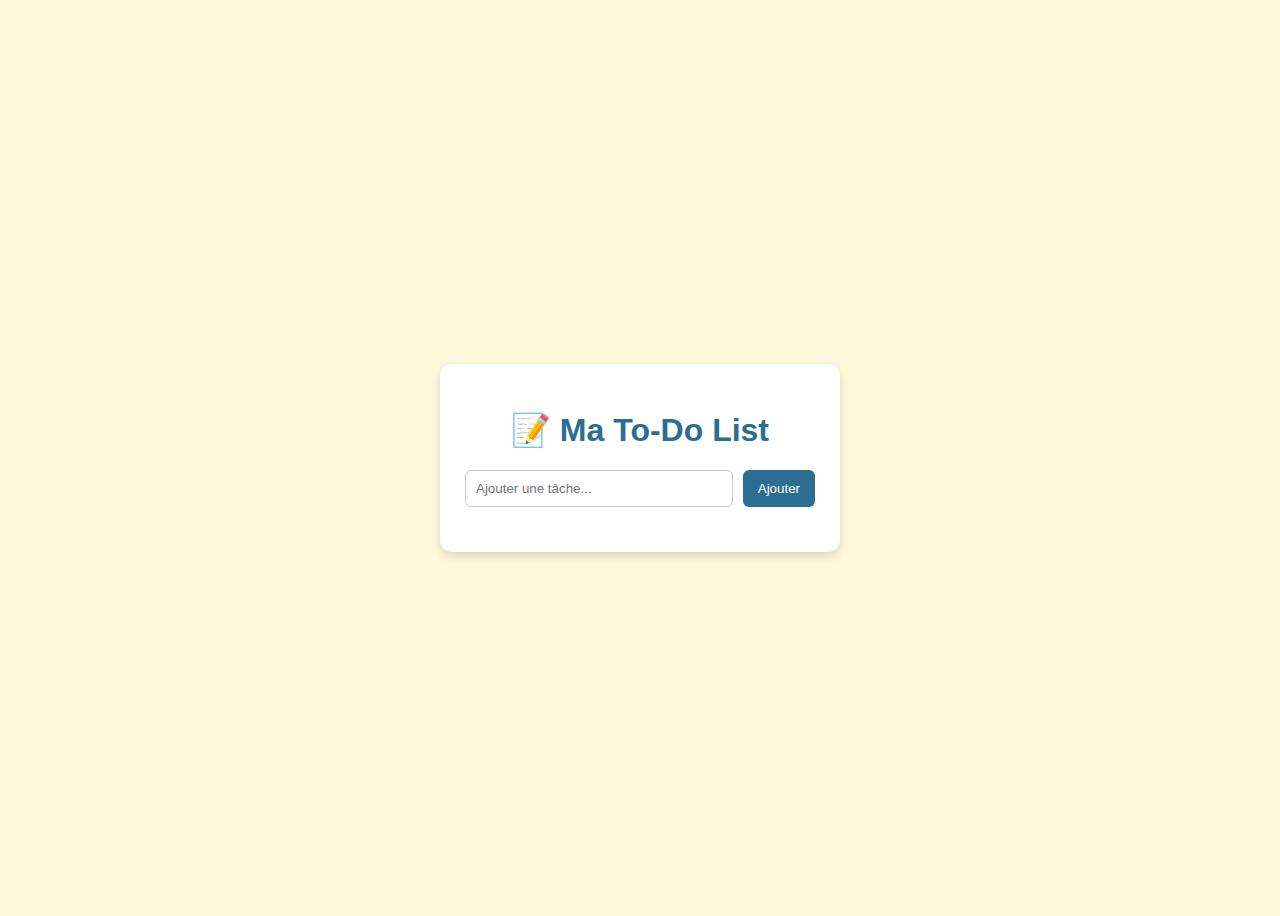
<file: TODO/todo.html>
<!DOCTYPE html>
<html lang="fr">
<head>
  <meta charset="UTF-8">
  <title>To-Do List</title>
  <link rel="stylesheet" href="todo.css">
</head>
<body>

  <div class="container">
    <h1>📝 Ma To-Do List</h1>

    <div class="input-group">
      <input type="text" id="taskInput" placeholder="Ajouter une tâche...">
      <button id="addTaskBtn">Ajouter</button>
    </div>

    <ul id="taskList"></ul>
  </div>

  <script src="todo.js"></script>
</body>
</html>
</file>
<file: budget/budget.css>
body {
  font-family: Arial, sans-serif;
  background: #f4f7f9;
  display: flex;
  justify-content: center;
  margin-top: 40px;
}

.container {
  text-align: center;
}

.budget-box {
  background: white;
  padding: 20px;
  width: 350px;
  border-radius: 10px;
  box-shadow: 0 4px 10px rgba(0,0,0,0.1);
}

input {
  padding: 8px;
  margin: 5px;
  width: 40%;
}

button {
  padding: 8px 15px;
  background: #2C6E91;
  color: white;
  border: none;
  border-radius: 5px;
  cursor: pointer;
}

ul {
  list-style: none;
  padding: 0;
}

li {
  display: flex;
  justify-content: space-between;
  background: #eee;
  margin: 5px 0;
  padding: 8px;
  border-radius: 5px;
}
</file>
<file: meteo/meteo.css>
body {
  font-family: Arial, sans-serif;
  background: #f4f7f9;
  display: flex;
  justify-content: center;
  margin-top: 40px;
}

.container {
  text-align: center;
}

.meteo-box {
  background: white;
  padding: 20px;
  width: 350px;
  border-radius: 10px;
  box-shadow: 0 4px 10px rgba(0,0,0,0.1);
}

input {
  padding: 8px;
  width: 70%;
}

button {
  padding: 8px 15px;
  background: #2C6E91;
  color: white;
  border: none;
  border-radius: 5px;
  cursor: pointer;
}

#result {
  margin-top: 20px;
  font-size: 18px;
}
</file>
<file: TODO/todo.css>
body {
  font-family: Arial, sans-serif;
  background-color: #fff9db;
  display: flex;
  justify-content: center;
  align-items: center;
  height: 100vh;
}

.container {
  background: white;
  padding: 25px;
  border-radius: 12px;
  width: 350px;
  box-shadow: 0 4px 10px rgba(0,0,0,0.15);
  text-align: center;
}

h1 {
  color: #2C6E91;
}

.input-group {
  display: flex;
  gap: 10px;
  margin-bottom: 20px;
}

input {
  flex: 1;
  padding: 10px;
  border-radius: 6px;
  border: 1px solid #ccc;
}

button {
  padding: 10px 15px;
  background-color: #2C6E91;
  color: white;
  border: none;
  border-radius: 6px;
  cursor: pointer;
}

button:hover {
  background-color: #1a4a63;
}

li {
  list-style: none;
  background: #f4f7f9;
  margin: 8px 0;
  padding: 10px;
  border-radius: 6px;
  display: flex;
  justify-content: space-between;
  align-items: center;
}

li.done {
  text-decoration: line-through;
  color: gray;
}
</file>
